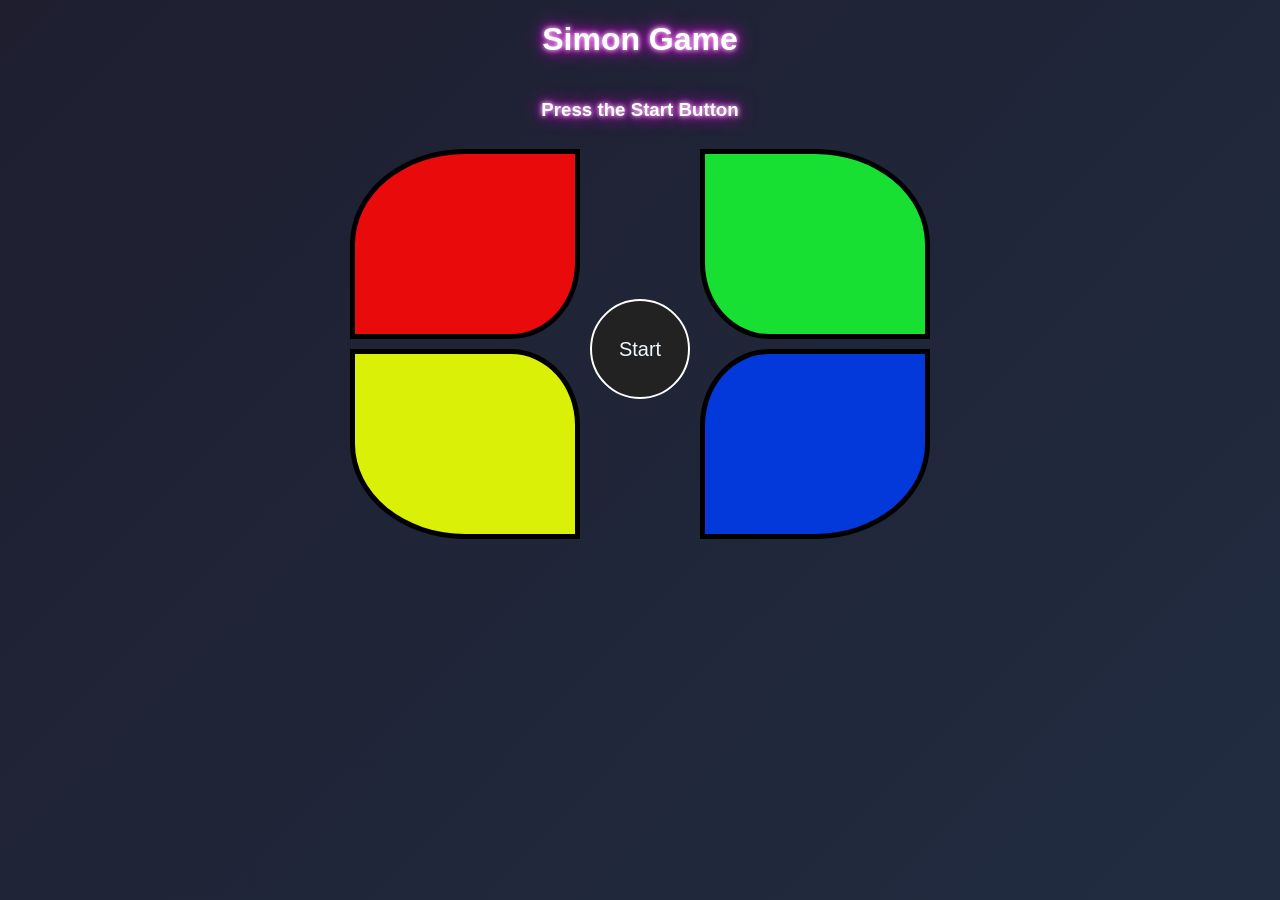
<file: index.html>
<!DOCTYPE html>
<html lang="en">
<head>
    <meta charset="UTF-8">
    <meta name="viewport" content="width=device-width, initial-scale=1.0">
    <title>Simon Says</title>
    <link rel="stylesheet" href="style.css">
</head>
<body>
    <h1>Simon Game</h1>
    <h3>Press the Start Button</h3>
    <div class="btn-box">
        <div class="line-one">
            <div class="btns red btn-red" id="red" type="button"></div>
            <div class="btns yellow btn-yellow" id="yellow" type="button"></div>
        </div>
        <div class="circle">
            <button class="start">Start</button>
        </div>
        <div class="line-two">
            <div class="btns green btn-green" id="green" type="button"></div>
            <div class="btns blue btn-blue" id="blue" type="button"></div>
        </div>

    </div>
    <script src="app.js"></script>
</body>
</html>
</file>
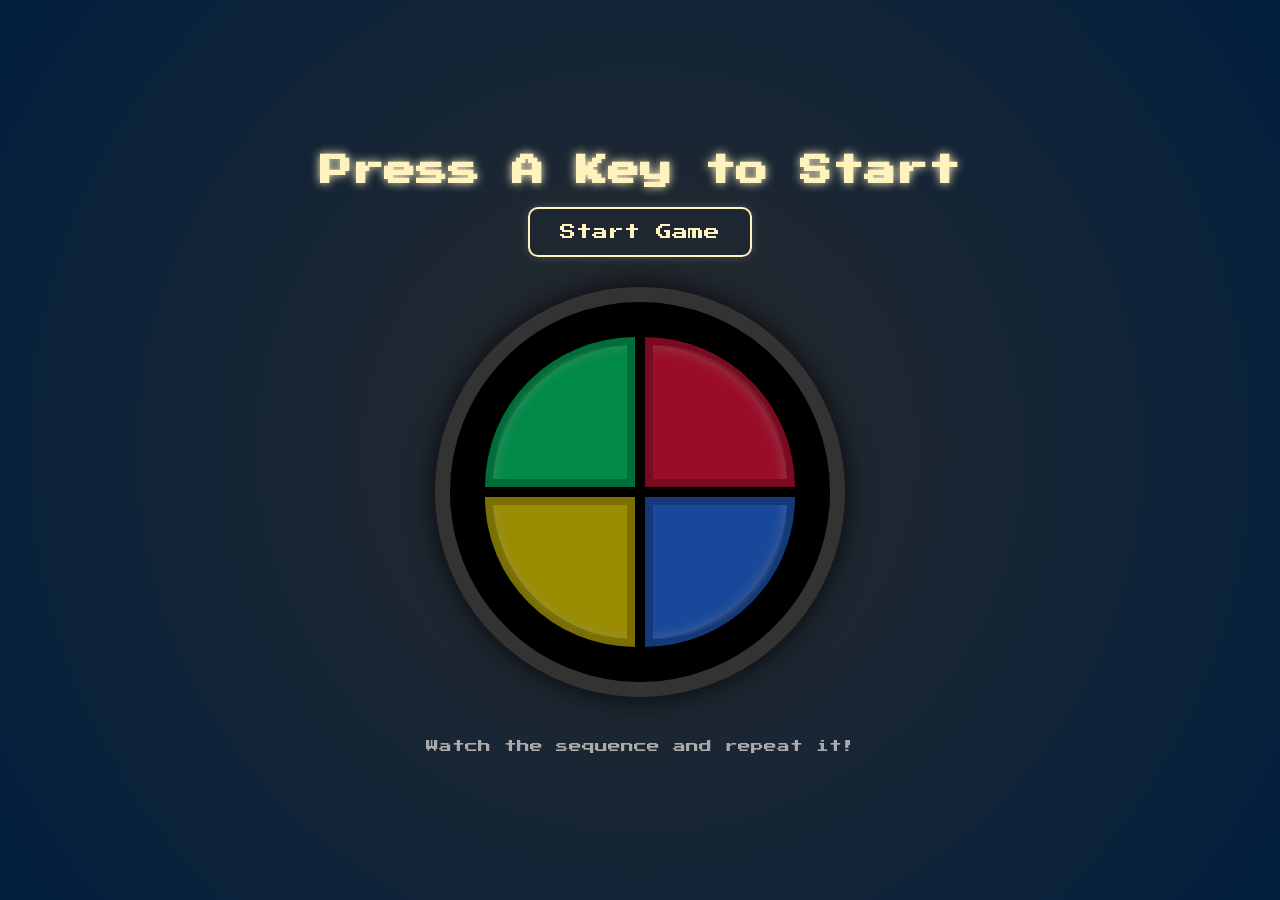
<file: Simon Game/index.html>
<!DOCTYPE html>
<html lang="en" dir="ltr">

<head>
  <meta charset="utf-8">
  <meta name="viewport" content="width=device-width, initial-scale=1.0">
  <title>Simon Game</title>
  <link rel="stylesheet" href="styles.css">
  <link href="https://fonts.googleapis.com/css?family=Press+Start+2P" rel="stylesheet">
</head>

<body>

  <h1 id="level-title">Press A Key to Start</h1>
  
  <button id="start-btn" class="start-btn">Start Game</button>

  <div class="container">
    <div class="row">
      <div type="button" id="green" class="btn green"></div>
      <div type="button" id="red" class="btn red"></div>
    </div>

    <div class="row">
      <div type="button" id="yellow" class="btn yellow"></div>
      <div type="button" id="blue" class="btn blue"></div>
    </div>
  </div>

  <div class="game-info">
    <p>Watch the sequence and repeat it!</p>
  </div>

  <script src="https://ajax.googleapis.com/ajax/libs/jquery/3.3.1/jquery.min.js"></script>
  <script src="game.js" charset="utf-8"></script>

</body>

</html>
</file>
<file: style.css>
body { margin: 0; padding: 0; font-family: "Plus Jakarta Sans", sans-serif; display: flex; flex-direction: column; align-items: center; min-height: 100vh; background: linear-gradient(135deg, #1e1e2f, #2b5876); color: white; background-size: 400% 400%; animation: gradientShift 15s ease infinite; } @keyframes gradientShift { 0% { background-position: 0% 50%; } 50% { background-position: 100% 50%; } 100% { background-position: 0% 50%; } } .navbar{ background-color: pink; } .dis-red{ background: rgb(255, 3, 3); } .btn-box{ display: flex; justify-content: center; } .circle{ height: 100px; width: 100px; margin-top: 160px; border-radius: 50%; background: #000000; } button{ border: none; color:aliceblue; font-size: 20px; background: none; height: 100px; width: 100px; border-radius: 50%; cursor: pointer; } .btns{ margin: 10px; height: 180px; width: 220px; border: 5px solid black; } .btn-red{ border-top-left-radius: 50%; border-bottom-right-radius: 30% 40%; } .btn-green{ border-top-right-radius: 50%; border-bottom-left-radius: 30% 40%; } .btn-blue{ border-bottom-right-radius: 50%; border-top-left-radius: 30% 40%; } .btn-yellow{ border-bottom-left-radius:50%; border-top-right-radius:30% 40%; } .red{ background-color: #e90b0b; } .green{ background-color: #17e032; } .yellow{ background-color: #daf107; } .blue{ background-color: #0339db; } .gameflash{ background-color: azure; } .userflash{ background-color: rgb(5, 5, 5); } .btns:hover { box-shadow: 0 0 25px white; transform: scale(1.05); transition: 0.3s ease; } h1, h3 { color: white; text-shadow: 0 0 5px #fff, 0 0 10px #ff00ff, 0 0 20px #ff00ff; } .gameflash { box-shadow: 0 0 30px white; filter: brightness(1.4); } .start { background: #222; border: 2px solid #fff; transition: all 0.3s ease; } .start:hover { box-shadow: 0 0 15px #fff, 0 0 30px #0ff; transform: scale(1.1); } @media (max-width: 768px) { .btns { width: 140px; height: 120px; } .circle, button { width: 80px; height: 80px; font-size: 16px; } }
</file>
<file: Simon Game/styles.css>
body {
  text-align: center;
  background: radial-gradient(circle, #2b2b2b 0%, #011F3F 100%);
  color: #FEF2BF;
  font-family: 'Press Start 2P', cursive;
  margin: 0;
  min-height: 100vh;
  display: flex;
  flex-direction: column;
  align-items: center;
  justify-content: center;
}

#level-title {
  font-size: 2rem;
  margin: 20px 0;
  text-shadow: 0 0 10px #FEF2BF;
}

.start-btn {
  font-family: 'Press Start 2P', cursive;
  font-size: 1rem;
  padding: 15px 30px;
  background-color: transparent;
  color: #FEF2BF;
  border: 2px solid #FEF2BF;
  border-radius: 10px;
  cursor: pointer;
  margin-bottom: 30px;
  transition: all 0.3s ease;
  box-shadow: 0 0 10px rgba(254, 242, 191, 0.2);
}

.start-btn:hover {
  background-color: #FEF2BF;
  color: #011F3F;
  box-shadow: 0 0 20px rgba(254, 242, 191, 0.6);
}

.container {
  position: relative;
  width: 360px;
  height: 360px;
  display: flex;
  flex-wrap: wrap;
  justify-content: center;
  align-content: center;
  background-color: #000;
  border-radius: 50%;
  padding: 10px;
  box-shadow: 0 0 30px rgba(0, 0, 0, 0.8);
  border: 15px solid #333;
}

.row {
  display: flex;
  width: 100%;
  justify-content: center;
}

.btn {
  width: 150px;
  height: 150px;
  margin: 5px;
  border: 8px solid rgba(0,0,0,0.2);
  cursor: pointer;
  opacity: 0.6;
  transition: all 0.2s ease;
  box-sizing: border-box;
}

.btn:hover {
  opacity: 0.8;
  transform: scale(1.02);
}

.green {
  background-color: #00e676;
  border-top-left-radius: 100%;
  box-shadow: inset 5px 5px 10px rgba(255, 255, 255, 0.2);
}

.red {
  background-color: #ff1744;
  border-top-right-radius: 100%;
  box-shadow: inset -5px 5px 10px rgba(255, 255, 255, 0.2);
}

.yellow {
  background-color: #ffea00;
  border-bottom-left-radius: 100%;
  box-shadow: inset 5px -5px 10px rgba(255, 255, 255, 0.2);
}

.blue {
  background-color: #2979ff;
  border-bottom-right-radius: 100%;
  box-shadow: inset -5px -5px 10px rgba(255, 255, 255, 0.2);
}

.pressed {
  opacity: 1;
  box-shadow: 0 0 20px 5px white, inset 0 0 20px white;
  border: 0;
  transform: scale(0.98);
}

.game-over {
  background-color: #2d0000;
  opacity: 0.8;
}

.game-info {
  margin-top: 30px;
  font-size: 0.8rem;
  color: #aaa;
}

@media (max-width: 500px) {
  .container {
    width: 300px;
    height: 300px;
  }
  
  .btn {
    width: 125px;
    height: 125px;
  }
  
  #level-title {
    font-size: 1.5rem;
  }
}
</file>
